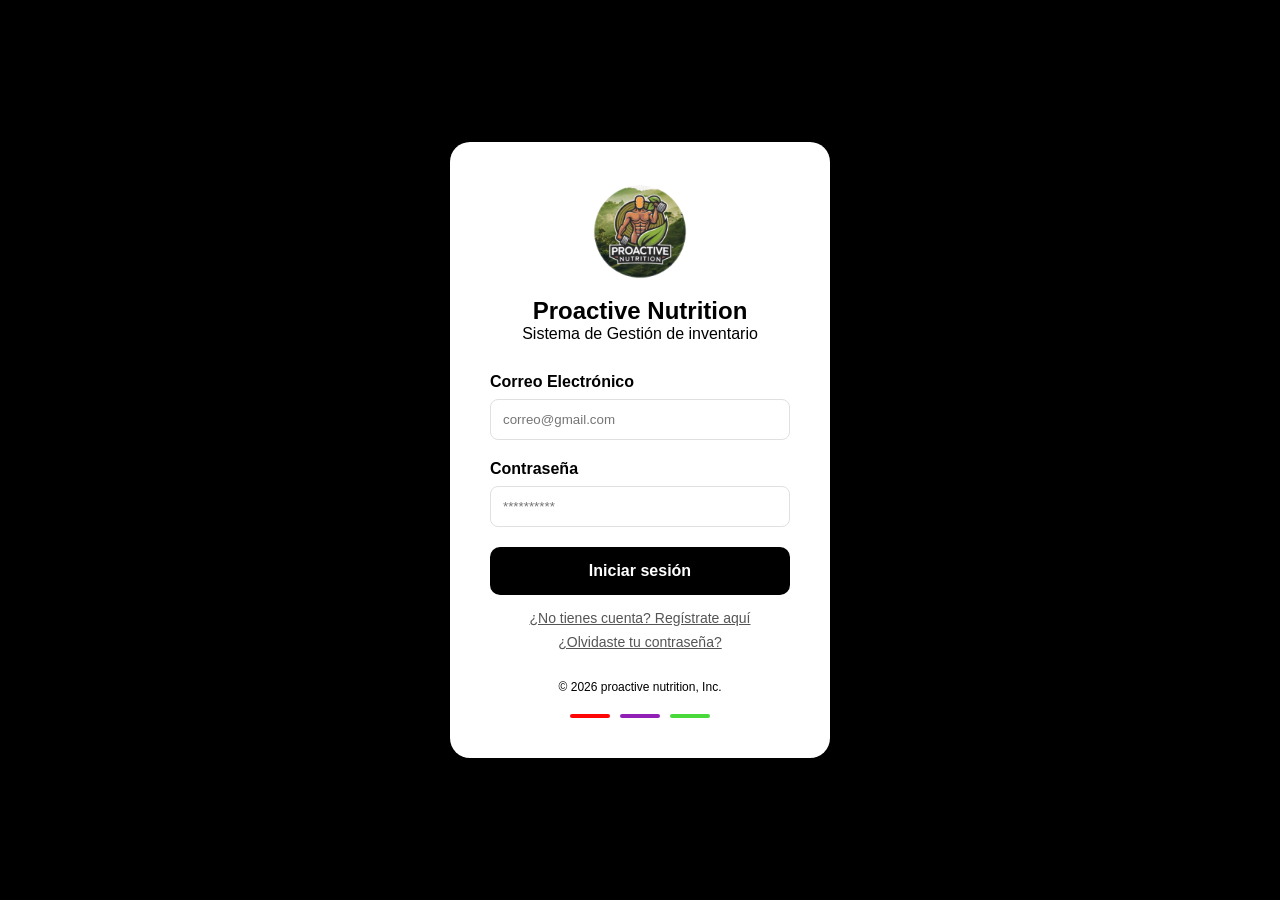
<file: index.html>
<!DOCTYPE html>
<html lang="es">
<head>
    <meta charset="UTF-8">
    <title>Login y Registro - Proactive Nutrition</title>
    <link rel="stylesheet" href="style.css">
</head>
<body>

    <input type="checkbox" id="toggle-form">

    <div class="login-card">
        
        <div id="alerta-correo" style="display: none; background: #D4EDDA; color: #155724; border: 1px solid #c3e6cb; padding: 12px; border-radius: 8px; margin-bottom: 15px; font-weight: bold; font-size: 13px;">
            Revisa tu correo electrónico. Te hemos enviado las instrucciones.
        </div>

        <div class="logo-placeholder">
            <img src="img/logo.png" alt="Logo" style="width: 100%; border-radius: 50%;">
        </div>
        
        <h2 style="margin: 0;">Proactive Nutrition</h2>
        <p style="color: #000000; margin-bottom: 30px;">Sistema de Gestión de inventario</p>

        <div class="login-section" id="bloque-login">
            <form id="formLogin">
                <div class="input-group">
                    <label>Correo Electrónico</label>
                    <input type="email" id="loginEmail" placeholder="correo@gmail.com" required>
                </div>
                
                <div class="input-group">
                    <label>Contraseña</label>
                    <input type="password" id="loginPassword" placeholder="**********" minlength="8" required>
                </div>

                <button type="submit" class="btn-login">Iniciar sesión</button>
            </form>
            <label for="toggle-form" class="toggle-link">¿No tienes cuenta? Regístrate aquí</label>
            
            <label class="toggle-link" id="btn-ir-recuperar" style="margin-top: 8px; cursor: pointer;">¿Olvidaste tu contraseña?</label>
        </div>

        <div class="register-section">
            <form id="formRegistro"> 
                <div class="input-group">
                    <label>Nombre</label>
                    <input type="text" id="regNombre" placeholder="Ej. Sebastian Perez" required>
                </div>

                <div class="input-group">
                    <label>Correo Electrónico</label>
                    <input type="email" id="regEmail" placeholder="correo@ejemplo.com" required>
                </div>
                
                <div class="input-group">
                    <label>Contraseña</label>
                    <input type="password" id="regPassword" placeholder="**********" minlength="6" required>
                </div>

                <button type="submit" class="btn-login">Enviar</button>
            </form>
            <label for="toggle-form" class="toggle-link">¿Ya tienes cuenta? Inicia sesión</label>
        </div>

        <div class="recovery-section" id="bloque-recuperar" style="display: none;">
            <form id="formRecuperar">
                <div class="input-group">
                    <label>Ingresa tu correo registrado</label>
                    <input type="email" placeholder="ejemplo@gmail.com" required>
                </div>
                <button type="submit" class="btn-login" style="background: #000000; color: white;">Enviar</button>
            </form>
            
            <label class="toggle-link" id="btn-volver-login" style="margin-top: 15px; font-weight: bold; cursor: pointer;">Iniciar sesión</label>
        </div>

        <p style="font-size: 12px; margin-top: 30px;">© 2026 proactive nutrition, Inc.</p>
        <div class="color-bar">
            <div class="bar" style="background: #FF0606;"></div> 
            <div class="bar" style="background: #9120B7;"></div> 
            <div class="bar" style="background: #49D93B;"></div> 
        </div>
    </div>

    <script src="javita.js"></script>
</body>
</html>
</file>
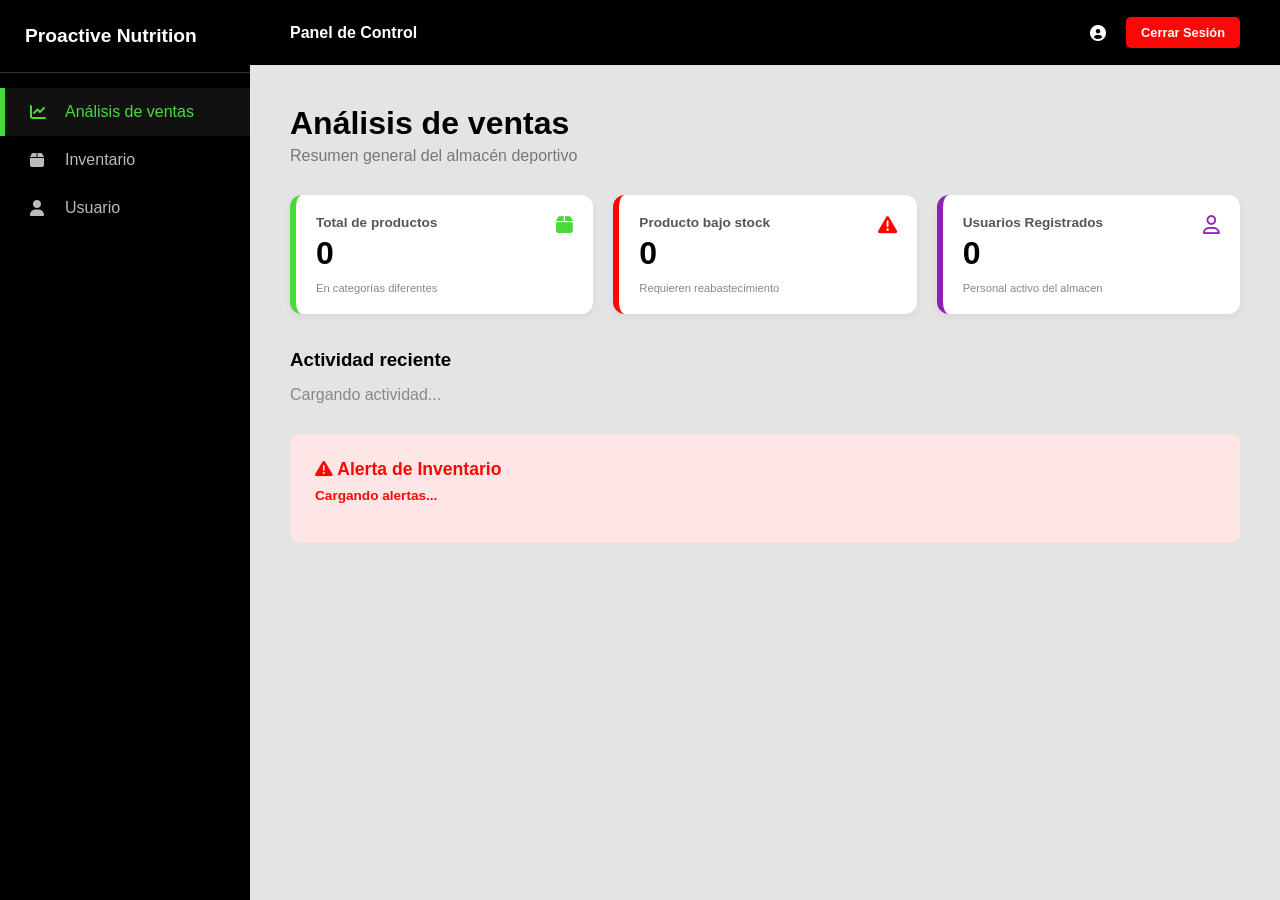
<file: dashboard.html>
<!DOCTYPE html>
<html lang="es">
<head>
    <meta charset="UTF-8">
    <title>Proactive Nutrition - Dashboard</title>
    <link rel="stylesheet" href="https://cdnjs.cloudflare.com/ajax/libs/font-awesome/6.0.0/css/all.min.css">
    <link rel="stylesheet" href="style.css">
</head>
<body>
    <input type="radio" name="menu" id="rd-ventas" checked style="display:none;">
    <input type="radio" name="menu" id="rd-inventario" style="display:none;">
    <input type="radio" name="menu" id="rd-usuarios" style="display:none;">

    <aside class="sidebar">
        <div class="sidebar-brand">Proactive Nutrition</div>
        <nav class="nav-menu">
            <label for="rd-ventas" class="nav-link-label"><i class="fas fa-chart-line"></i> Análisis de ventas</label>
            <label for="rd-inventario" class="nav-link-label"><i class="fas fa-box"></i> Inventario</label>
            <label for="rd-usuarios" class="nav-link-label"><i class="fas fa-user"></i> Usuario</label>
        </nav>
    </aside>
    
    <div class="main-wrapper">
        <nav class="top-nav">
            <div style="font-weight: bold;">Panel de Control</div>
            <div style="display:flex; align-items:center; gap:20px;">
                <i class="fas fa-user-circle"></i>
                <a href="index.html" class="btn-salir">Cerrar Sesión</a>
            </div>
        </nav>

        <main class="content">
             <div id="sec-ventas" class="panel-seccion">
                <h1 style="margin-bottom: 5px;">Análisis de ventas</h1>
                <p style="color:#777; margin-bottom:30px;">Resumen general del almacén deportivo</p>

                <div class="stats-row">
                    <div class="stat-card border-green" style="position: relative;">
                        <i class="fas fa-box" style="position: absolute; right: 20px; top: 20px; color: var(--green); font-size: 1.2rem;"></i>
                        <h4 style="color: #555; margin-bottom: 5px;">Total de productos</h4>
                        <span id="dato-total-productos" class="val" style="color: #000;">0</span>
                        <small style="color: #888; font-size: 0.7rem; display: block; margin-top: 10px;">En categorías diferentes</small>
                    </div>
                    
                    <div class="stat-card border-red" style="position: relative;">
                        <i class="fas fa-exclamation-triangle" style="position: absolute; right: 20px; top: 20px; color: var(--red); font-size: 1.2rem;"></i>
                        <h4 style="color: #555; margin-bottom: 5px;">Producto bajo stock</h4>
                        <span id="dato-bajo-stock" class="val" style="color: #000;">0</span>
                        <small style="color: #888; font-size: 0.7rem; display: block; margin-top: 10px;">Requieren reabastecimiento</small>
                    </div>
                    
                    <div class="stat-card border-purple" style="position: relative;">
                        <i class="far fa-user" style="position: absolute; right: 20px; top: 20px; color: var(--purple); font-size: 1.2rem;"></i>
                        <h4 style="color: #555; margin-bottom: 5px;">Usuarios Registrados</h4>
                        <span id="dato-total-usuarios" class="val" style="color: #000;">0</span>
                        <small style="color: #888; font-size: 0.7rem; display: block; margin-top: 10px;">Personal activo del almacen</small>
                    </div>
                </div>

                <h3 style="margin-bottom: 15px; margin-top: 35px;">Actividad reciente</h3>
            
                <div id="contenedor-actividad-reciente">
                    <p style="color: #888;">Cargando actividad...</p>
                </div>

                <div class="alert-zone" style="background: #ffe6e6; border-radius: 10px; padding: 25px; margin-top: 30px; border: none;">
                    <b style="color:var(--red); font-size: 1.1rem;"><i class="fas fa-exclamation-triangle"></i> Alerta de Inventario</b>
                    
                    <p id="texto-alerta-cantidad" style="color: var(--red); font-size: 0.85rem; margin-top: 8px; margin-bottom: 15px; font-weight: bold;">Cargando alertas...</p>
                    
                    <div id="contenedor-alertas-rojas"></div>
                </div>
            </div>

         <div id="sec-inventario" class="panel-seccion">
                <div style="display:flex; justify-content:space-between; margin-bottom: 25px;">
                    <h1>Productos</h1>
                    <button class="btn-add" onclick="nuevoProducto()">+ Agregar Producto</button>
                </div>

                <div class="card-table">
                    <table id="miTabla">
                        <thead>
                            <tr><th>Nombre</th><th>Categoría</th><th>Stock</th><th>Precio</th><th>Estado</th><th>Ubicacion</th><th>Acciones</th></tr>
                        </thead>
                        <tbody>
                            <tr><td colspan="7">Cargando inventario...</td></tr>
                        </tbody>
                    </table>
                </div>
            </div>

            <div id="sec-usuarios" class="panel-seccion">
                <div class="header-table" style="display:flex; justify-content:space-between; margin-bottom: 25px;">
                    <h1>Listado de Usuarios</h1>
                    <button class="btn-add" onclick="agregarUsuario()">+ Nuevo Usuario</button>
                </div>

                <div class="card-table">
                    <table id="tablaUsuarios">
                        <thead>
                            <tr>
                                <th>Nombre</th>
                                <th>Correo Electrónico</th>
                                <th>Rol</th>
                                <th>Acciones</th>
                            </tr>
                        </thead>
                        <tbody>
                            <tr><td colspan="5">Cargando usuarios...</td></tr>
                        </tbody>
                    </table>
                </div> 

                <footer style="background-color: #000; color: #fff; padding: 20px; margin-top: 40px; display: flex; justify-content: space-around; align-items: center; font-size: 0.85rem; border-radius: 5px;">
                    <div>contactos: proactivenutrition@gmail.com</div>
                    <div>&copy; 2026 proactive nutrition, Inc.</div>
                    <div>
                        SIGUENOS EN 
                        <a href="https://facebook.com" target="_blank" style="color: #fff; margin-left: 10px; text-decoration: none;"><i class="fab fa-facebook-f"></i></a>
                        <a href="https://instagram.com" target="_blank" style="color: #fff; margin-left: 10px; text-decoration: none;"><i class="fab fa-instagram"></i></a>
                        <a href="https://youtube.com" target="_blank" style="color: #fff; margin-left: 10px; text-decoration: none;"><i class="fab fa-youtube"></i></a>
                    </div>
                </footer>
                </div>
        </main>
    </div>

    <script src="javita.js"></script>
</body>
</html>
</file>
<file: style.css>
/* ==========================================
   1. VARIABLES Y CONFIGURACIÓN BASE 
   ========================================== */
:root {
    --black: #000000;
    --gray-bg: #E4E4E4;
    --white: #ffffff;
    --green: #49D93B;
    --red: #FF0606;
    --yellow: #FFBEA0;
    --purple: #9120B7;
    
    /* Colores de roles (Usuarios) */
    --role-owner: #D869F1;
    --role-admin: #FE67B1;
    --role-vendedor: #59A7FE;
    --role-almacenista: #8AE15B;
}

* { 
    margin: 0; 
    padding: 0; 
    box-sizing: border-box; 
    font-family: 'Segoe UI', sans-serif; 
}

body { 
    display: flex; 
    background-color: var(--gray-bg); 
    height: 100vh;
    overflow: hidden; /* Evita scroll en toda la página, solo en el contenido */
}

/* ==========================================
   2. NAVEGACIÓN Y PANELES O CULTOS 
   ========================================== */
.panel-seccion { 
    display: none; 
}

/* Cuando el input de radio está seleccionado, mostramos su panel */
#rd-ventas:checked ~ .main-wrapper #sec-ventas,
#rd-inventario:checked ~ .main-wrapper #sec-inventario,
#rd-usuarios:checked ~ .main-wrapper #sec-usuarios,
#rd-procesos:checked ~ .main-wrapper #sec-procesos { 
    display: block; 
}

/* Cuando el input de radio está seleccionado, iluminamos su botón en el menú */
#rd-ventas:checked ~ .sidebar .nav-menu label[for="rd-ventas"],
#rd-inventario:checked ~ .sidebar .nav-menu label[for="rd-inventario"],
#rd-usuarios:checked ~ .sidebar .nav-menu label[for="rd-usuarios"],
#rd-procesos:checked ~ .sidebar .nav-menu label[for="rd-procesos"] {
    background: #111; 
    color: var(--green); 
    border-left-color: var(--green);
}

/* ==========================================
   3. MENÚ LATERAL (SIDEBAR)
   ========================================== */
.sidebar { 
    width: 250px; 
    background: var(--black); 
    color: white; 
    display: flex; 
    flex-direction: column;
    flex-shrink: 0;
    height: 100vh;
}

.sidebar-brand { 
    padding: 25px; 
    font-size: 1.2rem; 
    font-weight: bold; 
    border-bottom: 1px solid #333; 
}

.nav-menu { 
    flex: 1; 
    padding-top: 15px; 
}

/* Estilo para los botones del menú (son etiquetas <label>) */
.nav-link-label { 
    display: flex; 
    align-items: center; 
    padding: 15px 25px; 
    color: #bbb; 
    text-decoration: none; 
    border-left: 5px solid transparent; 
    transition: all 0.3s ease; 
    cursor: pointer; 
}

.nav-link-label:hover {
    background: #111; 
    color: var(--green); 
    border-left-color: var(--green);
}

.nav-link-label i { 
    margin-right: 15px; 
    width: 20px; 
}

/* ==========================================
   4. ESTRUCTURA PRINCIPAL (DERECHA)
   ========================================== */
.main-wrapper { 
    display: flex; 
    flex-direction: column; 
    flex: 1;
    height: 100vh; 
}

.top-nav { 
    background: var(--black); 
    height: 65px; 
    display: flex; 
    align-items: center; 
    justify-content: space-between; 
    padding: 0 40px; 
    color: white; 
    flex-shrink: 0;
}

.content { 
    padding: 40px; 
    overflow-y: auto; 
    flex: 1;
}

/* Botones Globales */
.btn-salir { 
    background: var(--red); 
    color: white; 
    padding: 8px 15px; 
    border-radius: 5px; 
    text-decoration: none; 
    font-weight: bold; 
    font-size: 0.8rem; 
}

.btn-add { 
    background: var(--black); 
    color: white; 
    padding: 12px 25px; 
    border-radius: 5px; 
    border: none; 
    cursor: pointer; 
    font-weight: bold; 
}

/* ==========================================
   5. DISEÑO DEL DASHBOARD (ANÁLISIS) 
   ========================================== */
.stats-row { 
    display: flex; 
    gap: 20px; 
    margin-bottom: 30px; 
}

.stat-card {
    background: white; 
    flex: 1; 
    padding: 20px; 
    border-radius: 12px;
    border-left: 6px solid #ccc; 
    box-shadow: 0 4px 10px rgba(0,0,0,0.05);
}

.stat-card h4 { margin: 0; color: #666; font-size: 0.85rem; }
.stat-card .val { font-size: 2rem; font-weight: bold; display: block; margin: 5px 0; }

.border-green { border-left-color: var(--green); }
.border-red { border-left-color: var(--red); }
.border-purple { border-left-color: var(--purple); }

.activity-card {
    background: white; 
    margin-bottom: 12px; 
    padding: 12px 25px;
    border-radius: 50px; 
    display: flex; 
    align-items: center; 
    justify-content: space-between;
    box-shadow: 0 2px 5px rgba(0,0,0,0.05);
}

.alert-zone { 
    background: #ffe6e6; 
    border-radius: 10px; 
    padding: 20px; 
    margin-top: 20px; 
    border: 1px solid #ffcccc; 
}

.alert-item { 
    background: white; 
    padding: 10px 20px; 
    border-radius: 8px; 
    margin-top: 10px; 
    display: flex; 
    justify-content: space-between; 
}

/* ==========================================
   6. DISEÑO DE TABLAS (INVENTARIO Y USUARIOS)
   ========================================== */
.card-table { 
    background: white; 
    border-radius: 12px; 
    box-shadow: 0 4px 12px rgba(0,0,0,0.1); 
    overflow: hidden; 
}

table { 
    width: 100%; 
    border-collapse: collapse; 
}

th { 
    background: #f1f1f1; 
    padding: 15px; 
    text-align: left; 
    font-size: 0.9rem; 
    color: #444; 
}

td { 
    padding: 15px; 
    border-bottom: 1px solid #eee; 
    font-size: 0.9rem; 
}

.badge { 
    padding: 6px 12px; 
    border-radius: 20px; 
    font-weight: bold; 
    font-size: 0.75rem; 
    color: white;
}

.btn-edit { color: #2196F3; cursor: pointer; margin-right: 15px; }
.btn-delete { color: var(--red); cursor: pointer; }

/* ==========================================
   7. DISEÑO DE USUARIOS (ROLES)
   ========================================== */
.header-table { 
    display: flex; 
    justify-content: space-between; 
    align-items: center; 
    margin-bottom: 25px; 
}

.role-pill { 
    padding: 6px 14px; 
    border-radius: 20px; 
    color: white; 
    font-weight: bold; 
    font-size: 0.75rem; 
    display: inline-block;
    text-align: center;
    min-width: 80px;
}

.role-owner { background-color: var(--role-owner); }
.role-admin { background-color: var(--role-admin); }
.role-vendedor { background-color: var(--role-vendedor); }
.role-almacenista { background-color: var(--role-almacenista); color: #000; }

/* ==========================================
   8. FOOTER / REDES SOCIALES
   ========================================== */
.footer-info {
    background: var(--black);
    color: white;
    padding: 15px 40px;
    display: flex;
    justify-content: space-between;
    align-items: center;
    font-size: 0.75rem;
    position: fixed;
    bottom: 0;
    right: 0;
    width: calc(100% - 250px);
    z-index: 10;
}

.social-icons {
    display: flex;
    align-items: center;
    gap: 15px;
}

.social-icons i { 
    font-size: 1rem;
    cursor: pointer; 
    transition: color 0.3s;
}

.social-icons i:hover { color: var(--green); }

/* ==========================================
   9. VISTA DE LOGIN Y REGISTRO (INDEX.HTML)
   ========================================== */
body:has(.login-card) {
    background-color: #000000 !important;
    justify-content: center;
    align-items: center;
}

.login-card {
    background: rgb(255, 255, 255);
    padding: 40px;
    border-radius: 20px;
    width: 380px;
    text-align: center;
    box-shadow: 0 10px 30px rgba(0,0,0,0.5);
    transition: all 0.3s ease; 
}

.logo-placeholder {
    width: 100px;
    height: 100px;
    background:#ffffff;
    border-radius: 50%;
    margin: 0 auto 15px;
    display: flex;
    align-items: center;
    justify-content: center;
}

.input-group { text-align: left; margin-bottom: 20px; }
.input-group label { display: block; font-weight: bold; margin-bottom: 8px; }
.input-group input {
    width: 100%;
    padding: 12px;
    border: 1px solid #e0e0e0;
    background: #ffffff;
    border-radius: 8px;
    box-sizing: border-box;
}

.btn-login {
    width: 100%;
    padding: 15px;
    background: #000000;
    color: white;
    border: none;
    border-radius: 10px;
    font-weight: bold;
    cursor: pointer;
    font-size: 16px;
}

.color-bar {
    display: flex;
    justify-content: center;
    gap: 10px;
    margin-top: 20px;
}

.bar { width: 40px; height: 4px; border-radius: 2px; }

.toggle-link {
    display: block;
    margin-top: 15px;
    font-size: 14px;
    color: #555;
    cursor: pointer;
    text-decoration: underline;
}

.toggle-link:hover {
    color: #000;
}

#toggle-form {
    display: none;
}

.register-section {
    display: none; 
}

#toggle-form:checked ~ .login-card .login-section {
    display: none;
}

#toggle-form:checked ~ .login-card .register-section {
    display: block;
}
</file>
